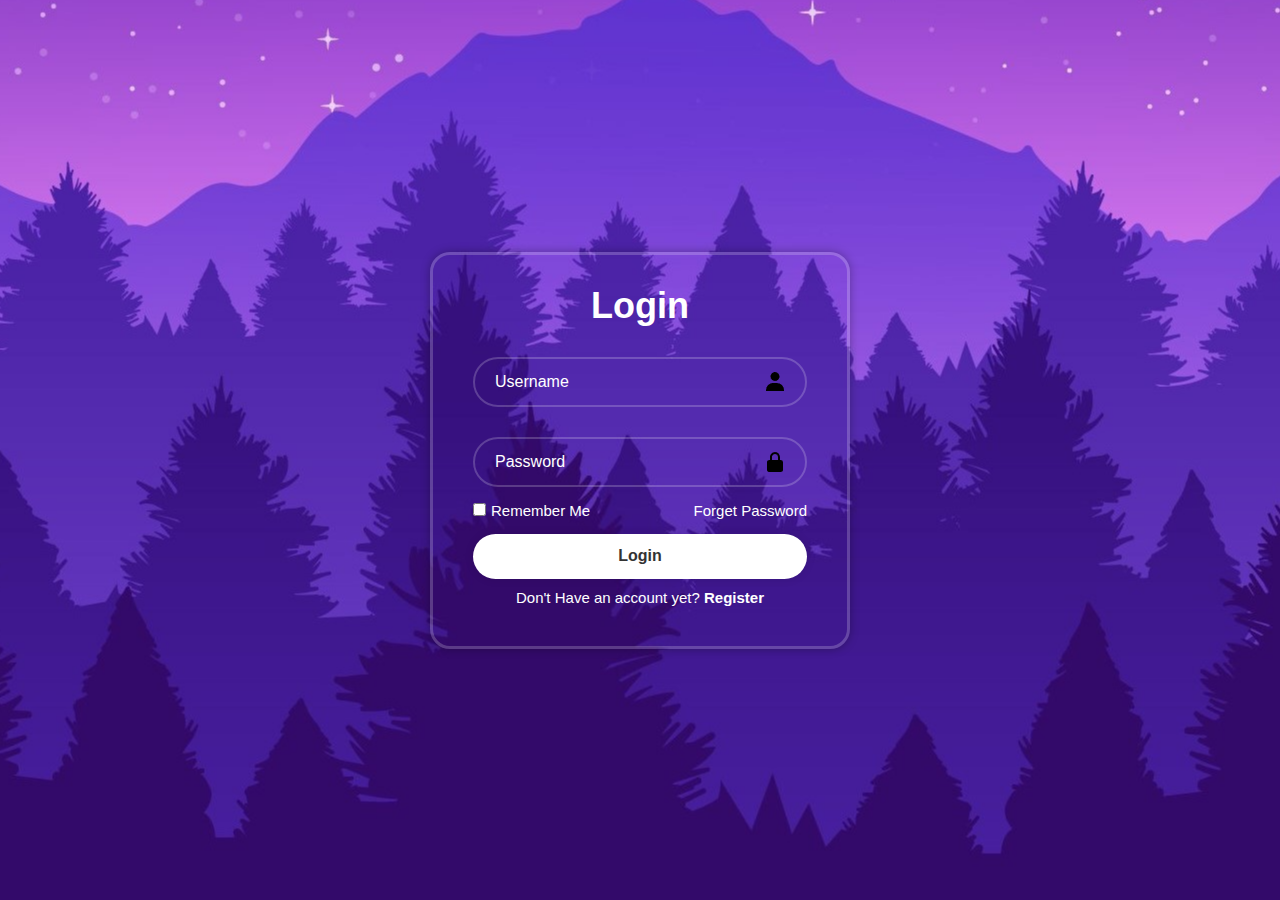
<file: Login.html>
<!DOCTYPE html>
<html lang="en">
<head>
    <meta charset="UTF-8">
    <meta name="viewport" content="width=device-width, initial-scale=1.0">
    <title>Test Form</title>
    <link rel="stylesheet" href="css/Tescode1.css">
</head>

<body>
    <section>
        <div class="form-section">
            <form action="">
                <h1>Login</h1>

                <div class="inputbox">
                    <input type="text" placeholder="Username" class="inp">
                    <img src="image/User.png">
                </div>

                <div class="inputbox">
                    <input type="password" placeholder="Password" class="inp">
                    <img src="image/lock.png">
                </div>


                <div class="remember-forget">
                    <label><input type="checkbox">Remember Me</label>
                    <a href="">Forget Password</a>
                </div>

                <button type="submit" class="btn">Login</button>

                <div class="login-link">
                    <p>Don't Have an account yet? <a href="index.html">Register</a></p>
                </div>
            </form>

        </div>
    </section>
</body>
</html>
</file>
<file: css/Tescode1.css>
* {
    margin: 0;
    font-family: sans-serif;
    padding: 0;
    box-sizing: border-box;
}

body {
    display: flex;
    justify-content: center;
    align-items: center;
    min-height: 100vh;
    background: url(../image/bg.jpg) no-repeat;
    background-position: center;
}

.form-section {
    width: 420px;
    background: purple;
    color: #fff;
    border-radius: 20px;
    padding: 30px 40px;
    background: transparent;
    border: 3px solid rgba(255, 255, 255, .2);
    box-shadow: 0 0 10px rgba(0, 0, 0, .3);
    transition: .5s;
}

.form-section:hover{
    backdrop-filter: blur(20px);
    width: 500px;
}

.form-section h1 {
    font-size: 36px;
    text-align: center;
}

.form-section .inputbox {
    position: relative;
    width: 100%;
    height: 50px;
    margin: 30px 0;
}

.inputbox input {
    width: 100%;
    height: 100%;
    background: transparent;
    border: none ;
    outline: none;
    border: 2px solid rgba(255, 255, 255, .2);
    border-radius: 40px;
    font-size: 16px;
    color: #fff;
    padding: 20px 45px 20px 20px;
}

.inputbox input::placeholder {
    color: #fff;
}

.inputbox img {
    position: absolute;
    right: 20px;
    top: 50%;
    transform: translateY(-50%);
    font-size: 20px;
}

.error {
    color: red;
}

.form-section .remember-forget {
    display: flex;
    justify-content: space-between;
    font-size: 15px;
    margin: -15px 0 15px;
}

.remember-forget label input {
    accent-color: #fff;
    margin-right: 5px;
}

.remember-forget a {
    color: #fff;
    text-decoration: none;
}

.remember-forget a:hover {
    text-decoration: underline;
    color: rgb(71, 71, 255);
}

.form-section .btn {
    width: 100%;
    height: 45px;
    background-color: #fff;
    border: none;
    outline: none;
    border-radius: 40px;
    box-shadow: 0 0 10px rgba(0, 0, 0, .1);
    cursor: pointer;
    font-size: 16px;
    color: #333;
    font-weight: 600;
}

.form-section .login-link {
    font-size: 15px;
    text-align: center;
    margin: 10px 0 10px;
}

.form-section .login-link p a {
    color: #fff;
    text-decoration: none;
    font-weight: 600;
}

.form-section .login-link p a:hover {
    text-decoration: underline;
    color: rgb(71, 71, 255);
}
</file>
